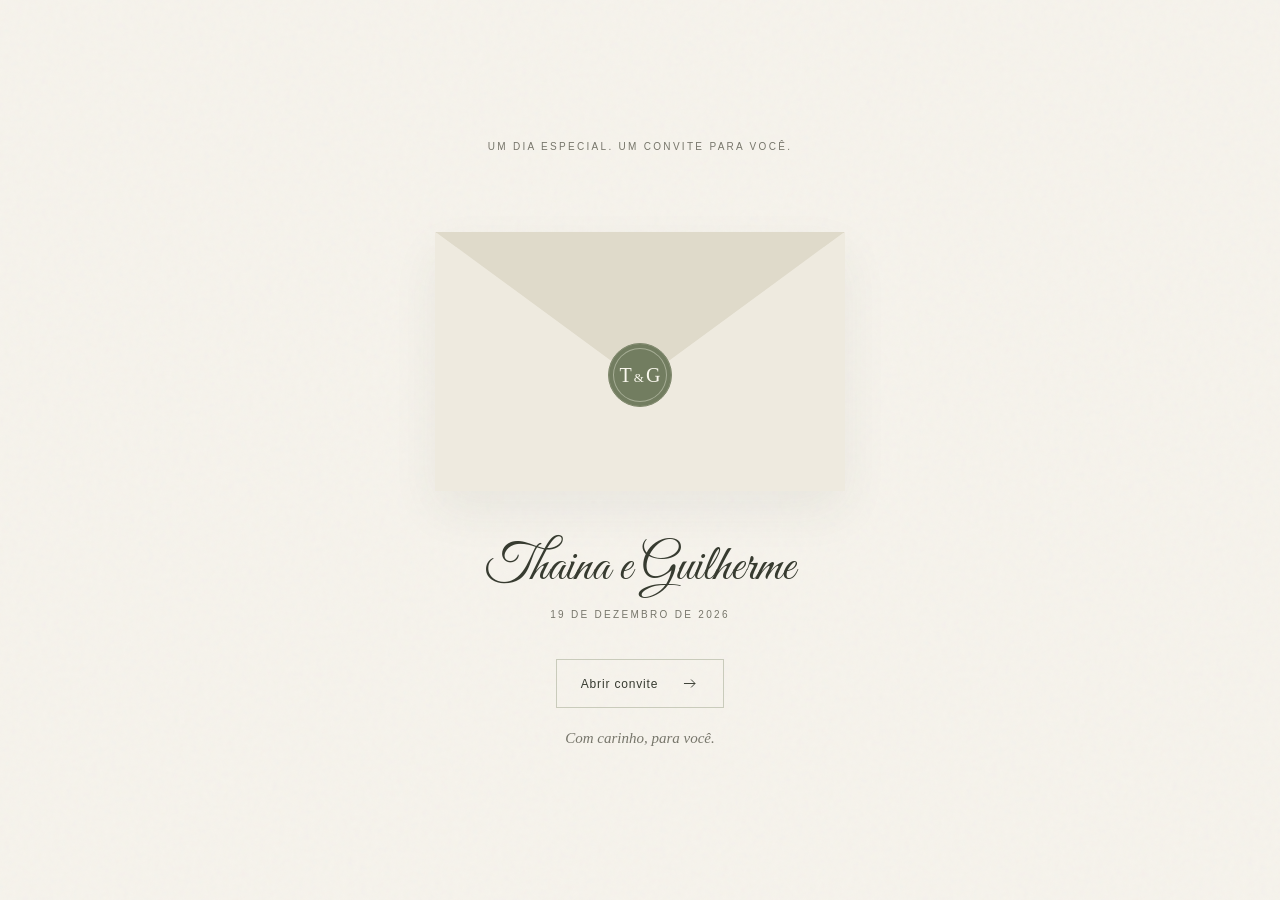
<file: convites/thaina-guilherme/index.html>
<!doctype html>
<html lang="pt-BR">
  <head>
    <meta charset="utf-8">
    <meta name="viewport" content="width=device-width, initial-scale=1">
    <meta name="theme-color" content="#f6f3ec">
    <meta name="description" content="Convite de casamento de Thaina e Guilherme. 19 de dezembro de 2026, às 12h.">
    <title>Thaina &amp; Guilherme | Nosso casamento</title>
    <link rel="stylesheet" href="styles.css">
    <script src="gifts.js" defer></script>
    <script src="script.js" defer></script>
  </head>
  <body>
    <svg class="svg-library" xmlns="http://www.w3.org/2000/svg" aria-hidden="true">
      <defs>
        <symbol id="branch" viewBox="0 0 240 120">
          <g fill="none" stroke="currentColor" stroke-width="1.2" stroke-linecap="round" stroke-linejoin="round">
            <path d="M18 106C74 87 135 71 218 17M82 83C81 60 70 38 55 20M128 62C140 41 145 24 143 8M162 44C180 45 199 46 224 38"/>
            <path d="M48 96C34 91 27 79 24 67C41 69 52 80 48 96ZM67 89C70 72 79 65 94 59C97 74 83 88 67 89ZM88 80C69 77 59 66 57 52C75 53 88 64 88 80ZM108 72C107 53 119 38 131 33C136 48 124 67 108 72ZM134 59C149 59 163 64 170 75C155 80 138 74 134 59ZM159 45C157 26 165 14 178 7C185 23 174 39 159 45ZM181 33C195 32 212 23 218 9C200 8 186 20 181 33ZM76 53C59 49 47 37 44 21C60 23 73 37 76 53ZM141 31C127 22 123 11 127 2C141 9 147 20 141 31ZM194 44C205 51 219 54 232 49C223 36 206 35 194 44Z"/>
          </g>
        </symbol>
        <symbol id="pin" viewBox="0 0 24 24">
          <path d="M19 10c0 5-7 11-7 11S5 15 5 10a7 7 0 1 1 14 0Z"/><circle cx="12" cy="10" r="2.5"/>
        </symbol>
        <symbol id="check" viewBox="0 0 24 24">
          <rect x="4" y="5" width="16" height="16" rx="2"/><path d="M8 3v4m8-4v4M8 14l3 3 5-6"/>
        </symbol>
        <symbol id="gift" viewBox="0 0 24 24">
          <path d="M4 11h16v10H4zM3 7h18v4H3zM12 7v14"/><path d="M12 7H8a2.5 2.5 0 1 1 2.5-2.5L12 7Zm0 0h4a2.5 2.5 0 1 0-2.5-2.5L12 7Z"/>
        </symbol>
        <symbol id="info" viewBox="0 0 24 24">
          <circle cx="12" cy="12" r="9"/><path d="M12 11v6m0-10v.5"/>
        </symbol>
        <symbol id="arrow" viewBox="0 0 24 24">
          <path d="M5 12h14m-5-5 5 5-5 5"/>
        </symbol>
      </defs>
    </svg>

    <section class="cover" aria-label="Abrir convite" hidden>
      <p class="eyebrow cover-intro">UM DIA ESPECIAL. UM CONVITE PARA VOCÊ.</p>
      <div class="envelope">
        <div class="envelope-card">
          <svg class="cover-branch" aria-hidden="true"><use href="#branch"/></svg>
          <span>Thaina e Guilherme</span>
        </div>
        <div class="envelope-back"></div>
        <div class="envelope-flap"></div>
        <div class="envelope-front"></div>
        <button class="seal" type="button" aria-label="Abrir o convite de Thaina e Guilherme" aria-controls="invitation">
          <span aria-hidden="true">T<span class="seal-divider">&amp;</span>G</span>
        </button>
      </div>
      <div class="cover-caption">
        <h1>Thaina e Guilherme</h1>
        <p class="eyebrow">19 DE DEZEMBRO DE 2026</p>
        <button class="open-invitation" type="button" aria-controls="invitation">
          Abrir convite <svg aria-hidden="true"><use href="#arrow"/></svg>
        </button>
        <p class="cover-note">Com carinho, para você.</p>
      </div>
    </section>

    <main id="invitation">
      <header class="page-header">
        <a class="monogram" href="#couple" aria-label="Thaina e Guilherme">T<span>&amp;</span>G</a>
        <span class="eyebrow">NOSSO CASAMENTO</span>
        <span class="header-date">19.12.2026</span>
      </header>

      <article class="invitation-card" aria-labelledby="couple">
        <div class="fine-border" aria-hidden="true"></div>
        <svg class="botanical botanical-top" aria-hidden="true"><use href="#branch"/></svg>
        <p class="eyebrow invitation-intro">COM AMOR E A BÊNÇÃO DE DEUS</p>
        <h2 id="couple" tabindex="-1">Thaina e Guilherme</h2>
        <div class="small-rule" aria-hidden="true"></div>
        <blockquote>
          <p>“Para que todos vejam e saibam, considerem e juntamente entendam que a mão do Senhor fez isso.”</p>
          <cite>Isaías 41:20</cite>
        </blockquote>
        <div class="date-block">
          <span class="eyebrow">DEZEMBRO</span>
          <div class="date-row">
            <span class="eyebrow">SÁBADO</span>
            <span class="day">19</span>
            <span class="eyebrow">2026</span>
          </div>
          <p>19 DE DEZEMBRO DE 2026</p>
          <time datetime="2026-12-19T12:00">Às 12h</time>
        </div>
        <div class="venue">
          <svg aria-hidden="true"><use href="#pin"/></svg>
          <span>Rua Visconde de Guaratiba, 250 - Vila Mariana</span>
          <p>Salão de Festas do Studios UNIK</p>
        </div>
        <p class="welcome">Será uma alegria compartilhar esse<br class="desktop-break"> momento tão especial com você!</p>
        <svg class="botanical botanical-bottom" aria-hidden="true"><use href="#branch"/></svg>
      </article>

      <section class="guest-links" aria-labelledby="guest-title">
        <p class="eyebrow" id="guest-title">CADA DETALHE, COM CARINHO</p>
        <p class="links-description">Tudo o que você precisa para celebrar com a gente.</p>
        <p class="actions-hint">Toque nos cartões para descobrir os detalhes</p>
        <div class="actions">
          <a class="action" href="https://www.google.com/maps?cid=6335306937186270697" target="_blank" rel="noopener noreferrer" data-action="directions" aria-haspopup="dialog">
            <span class="action-icon"><svg aria-hidden="true"><use href="#pin"/></svg></span>
            <span>Como chegar</span>
            <small>Mapa e opções de trajeto</small>
            <span class="card-pointer" aria-hidden="true">☟</span>
          </a>
          <button class="action" type="button" data-action="gifts">
            <span class="action-icon"><svg aria-hidden="true"><use href="#gift"/></svg></span>
            <span>Lista de presentes</span>
            <small>Chá de cozinha</small>
            <span class="card-pointer" aria-hidden="true">☟</span>
          </button>
          <button class="action" type="button" data-action="details">
            <span class="action-icon"><svg aria-hidden="true"><use href="#info"/></svg></span>
            <span>Informações gerais</span>
            <small>Convites e programação</small>
            <span class="card-pointer" aria-hidden="true">☟</span>
          </button>
          <a class="action" href="https://forms.gle/xw1zApoaLJ9hm52h6" target="_blank" rel="noopener noreferrer" data-action="rsvp" aria-haspopup="dialog">
            <span class="action-icon"><svg aria-hidden="true"><use href="#check"/></svg></span>
            <span>Confirmar presença</span>
            <small>Até 30/11/2026</small>
            <span class="card-pointer" aria-hidden="true">☟</span>
          </a>
        </div>
        <noscript><p class="noscript-note">Confirme sua presença até 30/11/2026. As confirmações não realizadas até essa data serão consideradas como ausência, e a vaga será liberada para a organização final do evento. Lembrando que a nossa lista está fechada para 60 convidados previamente definidos, sem possibilidade de inclusões. Contamos com sua compreensão e colaboração!</p><p class="noscript-note">Ative o JavaScript para abrir os detalhes. A lista de presentes também precisa de JavaScript.</p></noscript>
      </section>

      <footer>
        <span class="footer-monogram" aria-hidden="true">T &amp; G</span>
        <p>Esperamos você para viver esse dia conosco.</p>
        <span class="eyebrow">THAINA &amp; GUILHERME · 19.12.2026</span>
      </footer>
    </main>

    <dialog aria-labelledby="dialog-title" aria-describedby="dialog-text">
      <form method="dialog">
        <button class="close-dialog" aria-label="Fechar" autofocus>×</button>
      </form>
      <svg class="dialog-branch" aria-hidden="true"><use href="#branch"/></svg>
      <p class="eyebrow" id="dialog-eyebrow">THAINA &amp; GUILHERME</p>
      <h2 id="dialog-title"></h2>
      <p id="dialog-text"></p>
      <div id="directions-address" class="venue" hidden>
        <span>Rua Visconde de Guaratiba, 250 · São Paulo - SP</span>
        <p>Salão de Festas do Studios UNIK</p>
      </div>
      <div id="rsvp-content" hidden>
        <div class="invitation-guidance">
          <p>As confirmações não realizadas até essa data serão consideradas como ausência, e a vaga será liberada para a organização final do evento. Lembrando que a nossa lista está fechada para 60 convidados previamente definidos, sem possibilidade de inclusões.</p>
          <p>Contamos com sua compreensão e colaboração!</p>
        </div>
        <a class="rsvp-form-link" href="https://forms.gle/xw1zApoaLJ9hm52h6" target="_blank" rel="noopener noreferrer" aria-label="Abrir formulário de confirmação (em outra aba)">Abrir formulário de confirmação <span aria-hidden="true">↗</span></a>
      </div>
      <div id="general-content" hidden>
        <section class="general-section" aria-labelledby="invitations-title">
          <h3 id="invitations-title">Sobre os convites</h3>
          <div class="invitation-guidance">
            <p>Nossa celebração será intimista, com uma lista limitada a 60 convidados. Cada pessoa foi escolhida com muito carinho e representa alguém que desejamos ter por perto nesse capítulo tão especial da nossa história.</p>
            <p>Por isso, os convites são individuais e destinados exclusivamente às pessoas convidadas, não sendo possível incluir acompanhantes ou pessoas que não estejam na lista.</p>
            <p>Essa é uma decisão importante para conseguirmos respeitar o limite da celebração e compartilhar esse momento com as pessoas que escolhemos para estar conosco. Agradecemos muito pela compreensão!</p>
          </div>
        </section>
        <section class="general-section" aria-labelledby="schedule-title">
          <h3 id="schedule-title">Nossa programação</h3>
          <ol class="schedule">
            <li>
              <span class="schedule-time"><time datetime="2026-12-19T12:00">12h00</time></span>
              <h4>Início da recepção</h4>
            </li>
            <li>
              <span class="schedule-time"><time datetime="2026-12-19T13:00">13h00</time> — <time datetime="2026-12-19T14:00">14h00</time></span>
              <h4>Almoço</h4>
            </li>
            <li>
              <span class="schedule-time"><time datetime="2026-12-19T14:00">14h00</time> — <time datetime="2026-12-19T14:30">14h30</time></span>
              <h4>Fotos na mesa do bolo</h4>
            </li>
            <li>
              <span class="schedule-time"><time datetime="2026-12-19T14:30">14h30</time> — <time datetime="2026-12-19T15:00">15h00</time></span>
              <h4>Corte do bolo</h4>
            </li>
            <li>
              <span class="schedule-time"><time datetime="2026-12-19T15:00">15h00</time> — <time datetime="2026-12-19T17:30">17h30</time></span>
              <h4>Brincadeiras e abertura dos presentes</h4>
            </li>
            <li>
              <span class="schedule-time"><time datetime="2026-12-19T18:00">18h00</time></span>
              <h4>Encerramento</h4>
              <p>Final da nossa celebração.</p>
            </li>
          </ol>
        </section>
        <section class="general-section" aria-labelledby="drinks-title">
          <h3 id="drinks-title">Bebidas alcoólicas*</h3>
          <div class="invitation-guidance">
            <p>As bebidas alcoólicas não estão inclusas na celebração. Caso deseje consumir, pedimos que traga sua bebida em um cooler individual.</p>
          </div>
        </section>
      </div>
      <div id="gifts-content" hidden>
        <p class="gift-intro">Escolha um presente, compre pelo link e toque em “Já escolhi” para avisar os noivos. Assim marcamos como indisponível e evitamos repetições.</p>
        <ul class="gift-list"></ul>
      </div>
      <div id="directions-content" hidden>
        <div class="map-switch" role="group" aria-label="Escolher o local exibido no mapa">
          <button type="button" data-map="venue" aria-pressed="true" aria-controls="location-map">Recepção</button>
          <button type="button" data-map="metro" aria-pressed="false" aria-controls="location-map">Estação de metrô</button>
        </div>
        <iframe id="location-map" title="Mapa interativo da recepção" referrerpolicy="strict-origin-when-cross-origin" allowfullscreen></iframe>
        <p class="map-note">Arraste o mapa e use o zoom para explorar. O mapa precisa de internet; se não carregar, use os links abaixo.</p>
        <div class="navigation-links">
          <a data-navigation="maps" target="_blank" rel="noopener noreferrer">Ir com Google Maps <span aria-hidden="true">↗</span></a>
          <a data-navigation="waze" target="_blank" rel="noopener noreferrer">Ir com Waze <span aria-hidden="true">↗</span></a>
        </div>
        <section class="driving-options" aria-labelledby="driving-title">
          <h3 id="driving-title">Duas sugestões de acesso de carro</h3>
          <p class="directions-description">Escolha um ponto de passagem. No Google Maps, informe sua origem e confira as condições do trajeto.</p>
          <div class="route-options">
            <a data-navigation="jafet" target="_blank" rel="noopener noreferrer">
              <span class="eyebrow">OPÇÃO 01</span>
              <strong>Via Av. Dr. Ricardo Jafet</strong>
              <span>Calcular esta rota no Maps <span aria-hidden="true">↗</span></span>
            </a>
            <a data-navigation="vergueiro" target="_blank" rel="noopener noreferrer">
              <span class="eyebrow">OPÇÃO 02</span>
              <strong>Via Rua Vergueiro</strong>
              <span>Calcular esta rota no Maps <span aria-hidden="true">↗</span></span>
            </a>
          </div>
          <p class="map-note">São sugestões de acesso, não rotas fixas. Trânsito, sentido das vias e sua origem podem alterar o percurso. No Waze, consulte as alternativas disponíveis no aplicativo.</p>
        </section>
        <section class="metro-option" aria-labelledby="metro-title">
          <span class="eyebrow">PARA QUEM VEM DE METRÔ</span>
          <h3 id="metro-title">Estação Santos-Imigrantes</h3>
          <span class="metro-line">Linha 2–Verde</span>
          <p>A estação Santos-Imigrantes fica a cerca de 500 m da recepção. Você pode fazer o trecho final a pé; confira o caminho até a entrada do prédio no mapa.</p>
          <div class="metro-links">
            <a data-navigation="walking" target="_blank" rel="noopener noreferrer">Caminhada da estação ao local <span aria-hidden="true">↗</span></a>
            <a data-navigation="transit" target="_blank" rel="noopener noreferrer">Planejar transporte público <span aria-hidden="true">↗</span></a>
          </div>
        </section>
      </div>
      <button class="dialog-ok" type="button">Entendi</button>
    </dialog>
    <dialog id="confirm-dialog" aria-labelledby="confirm-title" aria-describedby="confirm-text">
      <h2 id="confirm-title">Confirmar escolha</h2>
      <p id="confirm-text"></p>
      <form method="dialog" class="confirm-actions">
        <button class="confirm-cancel" value="cancel">Cancelar</button>
        <button class="dialog-ok" value="ok" autofocus>Confirmar</button>
      </form>
    </dialog>
  </body>
</html>
</file>
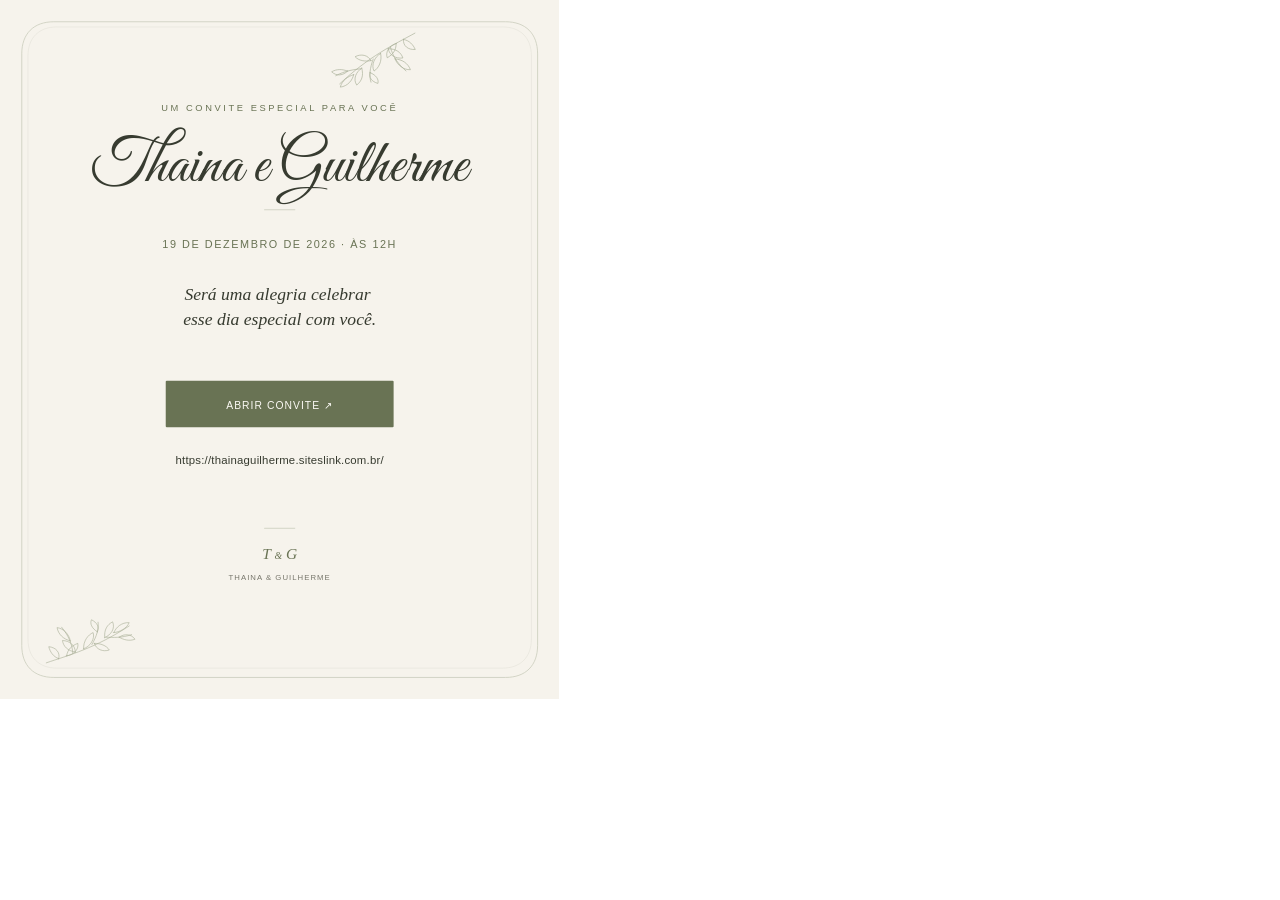
<file: convites/thaina-guilherme/cartao-thainaguilherme.html>
<!doctype html>
<html lang="pt-BR">
  <head>
    <meta charset="utf-8">
    <meta name="viewport" content="width=device-width, initial-scale=1">
    <title>Convite de Thaina e Guilherme</title>
    <style>
      @font-face {
        font-family: "Great Vibes";
        src: url("../../assets/fonts/GreatVibes-Regular.woff2") format("woff2");
        font-style: normal;
        font-weight: 400;
        font-display: swap;
      }
      @page { size: 148mm 185mm; margin: 0; }
      * { box-sizing: border-box; }
      html, body { width: 148mm; height: 185mm; margin: 0; }
      body {
        display: grid;
        place-items: center;
        background: #fff;
        -webkit-print-color-adjust: exact;
        print-color-adjust: exact;
      }
      svg { display: block; width: 148mm; height: 185mm; }
    </style>
  </head>
  <body>
    <svg xmlns="http://www.w3.org/2000/svg" viewBox="0 0 1080 1350" role="img" aria-labelledby="title description">
      <title id="title">Convite de casamento de Thaina e Guilherme</title>
      <desc id="description">19 de dezembro de 2026, às 12h. O botão e o endereço abrem o convite interativo.</desc>
      <rect width="1080" height="1350" fill="#f6f3ec"/>
      <path d="M104 42h872c39 0 62 23 62 62v1142c0 39-23 62-62 62H104c-39 0-62-23-62-62V104c0-39 23-62 62-62Z" fill="none" stroke="#c9cbbb" stroke-width="1.5"/>
      <path d="M110 52h860c35 0 56 21 56 56v1126c0 35-21 56-56 56H110c-35 0-56-21-56-56V108c0-35 21-56 56-56Z" fill="none" stroke="#c9cbbb" stroke-opacity=".48"/>
      <g transform="translate(830 145) rotate(170) scale(.8)" fill="none" stroke="#929b7e" stroke-width="1.4" stroke-linecap="round" stroke-linejoin="round" opacity=".8">
        <path d="M18 106C74 87 135 71 218 17M82 83C81 60 70 38 55 20M128 62C140 41 145 24 143 8M162 44C180 45 199 46 224 38"/>
        <path d="M48 96C34 91 27 79 24 67C41 69 52 80 48 96ZM67 89C70 72 79 65 94 59C97 74 83 88 67 89ZM88 80C69 77 59 66 57 52C75 53 88 64 88 80ZM108 72C107 53 119 38 131 33C136 48 124 67 108 72ZM134 59C149 59 163 64 170 75C155 80 138 74 134 59ZM159 45C157 26 165 14 178 7C185 23 174 39 159 45ZM181 33C195 32 212 23 218 9C200 8 186 20 181 33ZM76 53C59 49 47 37 44 21C60 23 73 37 76 53ZM141 31C127 22 123 11 127 2C141 9 147 20 141 31ZM194 44C205 51 219 54 232 49C223 36 206 35 194 44Z"/>
      </g>
      <g transform="translate(75 1195) scale(.8)" fill="none" stroke="#929b7e" stroke-width="1.4" stroke-linecap="round" stroke-linejoin="round" opacity=".8">
        <path d="M18 106C74 87 135 71 218 17M82 83C81 60 70 38 55 20M128 62C140 41 145 24 143 8M162 44C180 45 199 46 224 38"/>
        <path d="M48 96C34 91 27 79 24 67C41 69 52 80 48 96ZM67 89C70 72 79 65 94 59C97 74 83 88 67 89ZM88 80C69 77 59 66 57 52C75 53 88 64 88 80ZM108 72C107 53 119 38 131 33C136 48 124 67 108 72ZM134 59C149 59 163 64 170 75C155 80 138 74 134 59ZM159 45C157 26 165 14 178 7C185 23 174 39 159 45ZM181 33C195 32 212 23 218 9C200 8 186 20 181 33ZM76 53C59 49 47 37 44 21C60 23 73 37 76 53ZM141 31C127 22 123 11 127 2C141 9 147 20 141 31ZM194 44C205 51 219 54 232 49C223 36 206 35 194 44Z"/>
      </g>

      <g text-anchor="middle" fill="#373b30">
        <text x="540" y="215" fill="#697354" font-family="Arial, sans-serif" font-size="18" letter-spacing="5">UM CONVITE ESPECIAL PARA VOCÊ</text>
        <text x="540" y="350" font-family="'Great Vibes', cursive" font-size="118" font-weight="400">Thaina e Guilherme</text>
        <path d="M510 405h60" stroke="#c9cbbb" stroke-width="1.5"/>
        <text x="540" y="478" fill="#697354" font-family="Arial, sans-serif" font-size="21" letter-spacing="3">19 DE DEZEMBRO DE 2026 · ÀS 12H</text>
        <text x="540" y="580" font-family="Baskerville, 'Palatino Linotype', Georgia, serif" font-size="34" font-style="italic">
          <tspan x="540">Será uma alegria celebrar</tspan>
          <tspan x="540" dy="48">esse dia especial com você.</tspan>
        </text>
      </g>

      <a href="https://thainaguilherme.siteslink.com.br/" target="_blank" rel="noopener noreferrer" aria-label="Abrir o convite interativo">
        <rect x="320" y="735" width="440" height="90" rx="2" fill="#697354"/>
        <text x="540" y="790" text-anchor="middle" fill="#fcfaf5" font-family="Arial, sans-serif" font-size="20" letter-spacing="2">ABRIR CONVITE ↗</text>
      </a>
      <a href="https://thainaguilherme.siteslink.com.br/" target="_blank" rel="noopener noreferrer" aria-label="Acessar thainaguilherme.siteslink.com.br">
        <text x="540" y="895" text-anchor="middle" fill="#373b30" font-family="Arial, sans-serif" font-size="22" letter-spacing=".4">https://thainaguilherme.siteslink.com.br/</text>
      </a>
      <g text-anchor="middle">
        <path d="M510 1020h60" stroke="#c9cbbb" stroke-width="1.5"/>
        <text x="540" y="1080" fill="#697354" font-family="Baskerville, 'Palatino Linotype', Georgia, serif" font-size="30" font-style="italic">T <tspan font-size="19">&amp;</tspan> G</text>
        <text x="540" y="1120" fill="#77766b" font-family="Arial, sans-serif" font-size="15" letter-spacing="2">THAINA &amp; GUILHERME</text>
      </g>
    </svg>
  </body>
</html>
</file>
<file: convites/thaina-guilherme/styles.css>
@font-face {
  font-family: "Great Vibes";
  src: url("../../assets/fonts/GreatVibes-Regular.woff2") format("woff2");
  font-style: normal;
  font-weight: 400;
  font-display: swap;
}

:root {
  color-scheme: light;
  --paper: #f6f3ec;
  --card: #fcfaf5;
  --ink: #373b30;
  --olive: #697354;
  --muted: #77766b;
  --line: #c9cbbb;
  --sans: "Segoe UI", Arial, sans-serif;
  --serif: "Baskerville", "Palatino Linotype", Georgia, serif;
  --script: "Great Vibes", "Segoe Script", cursive;
}

* { box-sizing: border-box; }
[hidden] { display: none !important; }
html { scroll-behavior: smooth; }
body {
  margin: 0;
  background: var(--paper);
  color: var(--ink);
  font-family: var(--sans);
  -webkit-font-smoothing: antialiased;
  background-image: url("data:image/svg+xml,%3Csvg viewBox='0 0 180 180' xmlns='http://www.w3.org/2000/svg'%3E%3Cfilter id='n'%3E%3CfeTurbulence type='fractalNoise' baseFrequency='.8' numOctaves='3' stitchTiles='stitch'/%3E%3C/filter%3E%3Cpath fill='%23797562' opacity='.035' filter='url(%23n)' d='M0 0h180v180H0z'/%3E%3C/svg%3E");
}
button, a { -webkit-tap-highlight-color: transparent; }
button { font: inherit; cursor: pointer; }
a { color: inherit; }
button:focus-visible, a:focus-visible { outline: 2px solid var(--olive); outline-offset: 6px; }
svg { display: block; }
.svg-library { position: absolute; width: 0; height: 0; overflow: hidden; }
.eyebrow { font-size: 10px; font-weight: 500; letter-spacing: .23em; line-height: 1.8; }

.cover {
  min-height: 100svh;
  display: flex;
  align-items: center;
  justify-content: center;
  flex-direction: column;
  padding: 48px 24px;
  text-align: center;
  overflow: hidden;
  transition: opacity .45s ease;
}
.cover-intro { color: var(--muted); margin: 0 0 76px; }
.envelope { position: relative; width: min(410px, 85vw); aspect-ratio: 1.58; }
.envelope-back {
  position: absolute; inset: 0; background: #e8e3d5; border: 1px solid #d3cfbf;
  box-shadow: 0 20px 45px #373b3010;
}
.envelope-card {
  position: absolute; inset: 10px 20px; z-index: 1; background: var(--card);
  padding: 12px; border: 1px solid #ddded0; transition: transform .6s ease;
}
.envelope-card > span { display: block; font: 30px/1.2 var(--script); padding-top: 7px; }
.cover-branch { width: 110px; height: 55px; margin: auto; color: #959d80; }
.envelope-front {
  position: absolute; inset: 0; z-index: 3; background: #eeeadf;
  clip-path: polygon(0 0, 50% 57%, 100% 0, 100% 100%, 0 100%);
  pointer-events: none;
}
.envelope-flap {
  position: absolute; inset: 0; z-index: 4; background: #dfdaca;
  clip-path: polygon(0 0, 100% 0, 50% 58%);
  transform-origin: top; transition: transform .5s ease; pointer-events: none;
}
.seal {
  position: absolute; z-index: 5; top: 43%; left: calc(50% - 32px);
  width: 64px; height: 64px; border-radius: 50%; border: 1px solid #81896e;
  background: #727d60; color: #faf8ee; font: 20px var(--serif);
  box-shadow: inset 0 0 0 4px #727d60, inset 0 0 0 5px #a6ad95;
  transition: opacity .2s, background .2s;
}
.seal:hover { background: #606d50; }
.seal-divider { font-size: 13px; margin: 0 2px; }
.cover-caption { margin-top: 48px; }
.cover-caption h1 { font: 50px/1.15 var(--script); margin: 0 0 5px; font-weight: 400; }
.cover-caption > .eyebrow { color: var(--muted); }
.open-invitation {
  display: inline-flex; align-items: center; gap: 22px; margin-top: 25px;
  padding: 14px 24px; border: 1px solid var(--line); color: var(--ink);
  background: transparent; font-size: 12px; letter-spacing: .07em;
  transition: background .2s;
}
.open-invitation:hover { background: #e8e8dc; }
.open-invitation svg { width: 19px; height: 19px; stroke: currentColor; fill: none; stroke-width: 1.2; }
.cover-note { font: italic 15px var(--serif); color: var(--muted); margin-top: 22px; }
.cover.is-opening .envelope-flap { transform: scaleY(-1); }
.cover.is-opening .envelope-card { transform: translateY(-45px); }
.cover.is-opening .seal { opacity: 0; }
.cover.is-leaving { opacity: 0; }

.page-header {
  max-width: 1080px; margin: auto; padding: 28px 40px;
  display: flex; align-items: center; justify-content: space-between;
}
.monogram { font: 24px var(--serif); text-decoration: none; letter-spacing: -.08em; }
.monogram span { font-size: 16px; color: var(--olive); margin: 0 3px; }
.page-header > .eyebrow { color: var(--muted); }
.header-date { font-size: 11px; letter-spacing: .14em; color: var(--muted); }
.invitation-card {
  position: relative; max-width: 700px; margin: 20px auto 0; padding: 114px 68px 90px;
  text-align: center; background: var(--card); box-shadow: 0 10px 45px #373b3007;
}
.fine-border {
  position: absolute; inset: 21px; border: 1px solid var(--line);
  border-radius: 45% 3% 43% 3% / 2% 42% 2% 42%; pointer-events: none;
}
.fine-border::after {
  content: ""; position: absolute; inset: 4px -3px; border: 1px solid #c9cbbb70;
  border-radius: 3% 40% 3% 40% / 40% 2% 40% 2%;
}
.botanical { position: absolute; color: #929b7e; width: 190px; height: 95px; pointer-events: none; }
.botanical-top { top: 6px; right: 22px; transform: rotate(170deg); }
.botanical-bottom { bottom: 8px; left: 24px; }
.invitation-intro { color: var(--olive); margin: 0 0 30px; font-size: 9px; }
.invitation-card h2 { font: 78px/1.1 var(--script); letter-spacing: 0; font-weight: 400; margin: 0; }
.invitation-card h2:focus { outline: none; }
.small-rule { height: 1px; width: 46px; margin: 31px auto; background: var(--line); }
blockquote { max-width: 415px; margin: auto; }
blockquote p { font: 19px/1.65 var(--serif); margin: 0 0 13px; }
blockquote cite { font-style: normal; font-size: 10px; letter-spacing: .16em; color: var(--olive); }
.date-block { margin: 37px auto 0; }
.date-block > .eyebrow { color: var(--olive); }
.date-row { display: flex; justify-content: center; align-items: center; gap: 24px; margin-top: 4px; }
.date-row .eyebrow { width: 77px; padding: 13px 0; border-block: 1px solid var(--line); font-size: 9px; }
.day { font: 66px/1.2 var(--serif); }
.date-block > p { font-size: 9px; letter-spacing: .15em; margin: 8px 0 13px; }
time { font: 21px var(--serif); }
.venue { margin-top: 30px; }
.venue svg { width: 20px; height: 20px; margin: 0 auto 12px; fill: none; stroke: var(--olive); stroke-width: 1.2; }
.venue p { font: 13px/1.8 var(--sans); color: var(--muted); margin: 0; }
.venue > span { color: var(--ink); font: 20px/1.5 var(--serif); display: block; margin-bottom: 5px; }
.welcome { font: italic 18px/1.6 var(--serif); margin: 29px 0 0; }
.guest-links { max-width: 800px; margin: 55px auto 0; padding: 0 24px; text-align: center; }
.guest-links > .eyebrow { color: var(--olive); margin-bottom: 10px; }
.links-description { font: 15px/1.7 var(--serif); color: var(--muted); margin: 0 0 29px; }
.actions-hint {
  display: flex; justify-content: center; align-items: center; gap: 8px;
  margin: -13px 0 19px; color: var(--olive); font-size: 11px; letter-spacing: .03em;
}
.actions { display: grid; grid-template-columns: repeat(4, 1fr); gap: 12px; }
.action {
  position: relative; display: flex; flex-direction: column; align-items: center; background: #fcfaf570;
  border: 1px solid #d9dacd; padding: 23px 8px 20px; text-decoration: none; color: var(--ink);
  transition: background .2s, border-color .2s, transform .2s;
}
.action:hover { background: var(--card); border-color: var(--olive); transform: translateY(-3px); }
.card-pointer {
  position: absolute; top: 5px; right: 7px; color: var(--olive);
  font-size: 17px; line-height: 1; opacity: 0;
  animation: card-tour-pointer 12s ease-in-out infinite;
}
.action { animation: card-tour-highlight 12s ease-in-out infinite; }
.action:nth-child(2), .action:nth-child(2) .card-pointer { animation-delay: 3s; }
.action:nth-child(3), .action:nth-child(3) .card-pointer { animation-delay: 6s; }
.action:nth-child(4), .action:nth-child(4) .card-pointer { animation-delay: 9s; }
@keyframes card-tour-pointer {
  0%, 12% { opacity: 1; transform: translateY(0); }
  17%, 100% { opacity: 0; transform: translateY(4px); }
}
@keyframes card-tour-highlight {
  0%, 12% { border-color: var(--olive); box-shadow: 0 0 0 3px #6973541a; }
  17%, 100% { border-color: #d9dacd; box-shadow: none; }
}
.action-icon { color: var(--olive); margin-bottom: 15px; }
.action-icon svg { width: 25px; height: 25px; fill: none; stroke: currentColor; stroke-width: 1.1; stroke-linecap: round; stroke-linejoin: round; }
.action > span:not(.action-icon) { font-size: 11px; line-height: 1.5; }
.action small { color: var(--muted); font-size: 10px; margin-top: 6px; }
footer { text-align: center; padding: 55px 24px 32px; }
.footer-monogram { font: italic 25px var(--serif); color: var(--olive); }
footer p { font: italic 15px/1.5 var(--serif); color: var(--muted); margin: 15px 0 21px; }
footer .eyebrow { font-size: 8px; color: var(--muted); }
.noscript-note { font-size: 12px; line-height: 1.8; }

dialog {
  width: min(450px, calc(100% - 40px)); padding: 42px 30px 32px;
  border: 1px solid var(--line); background: var(--card); color: var(--ink);
  text-align: center; box-shadow: 0 15px 80px #373b3020;
}
dialog::backdrop { background: #30332855; backdrop-filter: blur(4px); }
.close-dialog { position: absolute; right: 12px; top: 8px; width: 36px; height: 36px; border: none; background: transparent; color: var(--muted); font-size: 25px; }
.dialog-branch { width: 100px; height: 50px; color: var(--olive); margin: auto; }
dialog > .eyebrow { font-size: 8px; color: var(--olive); margin-top: 20px; }
dialog h2 { font: 30px var(--serif); font-weight: 400; margin: 22px 0 17px; }
#dialog-text { font-size: 13px; line-height: 1.9; color: var(--muted); white-space: pre-line; }
.dialog-ok { background: var(--olive); color: var(--card); border: 1px solid var(--olive); padding: 11px 29px; font-size: 12px; margin-top: 14px; }
#confirm-text { font-size: 13px; line-height: 1.9; color: var(--muted); margin: 0 0 8px; }
.confirm-actions { display: flex; justify-content: center; gap: 10px; }
.confirm-cancel { background: transparent; color: var(--olive); border: 1px solid var(--olive); padding: 11px 29px; font-size: 12px; margin-top: 14px; }

.general-dialog { width: min(660px, calc(100% - 32px)); max-height: calc(100svh - 32px); padding: 36px 40px; }
.general-dialog h2 { font-size: 34px; }
.general-dialog #dialog-text { font: 15px/1.7 var(--serif); margin-bottom: 28px; }
.general-section { border-top: 1px solid var(--line); padding-top: 26px; margin-top: 28px; }
.general-section h3 { font: 25px/1.4 var(--serif); font-weight: 400; margin: 0 0 20px; }
.invitation-guidance { text-align: left; font-size: 14px; line-height: 1.9; color: var(--muted); }
.invitation-guidance p { margin: 0 0 18px; }
.invitation-guidance p:last-child { margin-bottom: 0; }
.rsvp-form-link { display: flex; justify-content: center; align-items: center; gap: 14px; background: var(--olive); color: var(--card); padding: 16px; margin-top: 28px; font-size: 12px; line-height: 1.6; text-decoration: none; }
.rsvp-form-link:hover { background: #566044; }
.rsvp-dialog .dialog-ok { background: transparent; color: var(--olive); }
.gift-intro { text-align: left; font-size: 14px; line-height: 1.9; color: var(--muted); margin: 0 0 18px; }
.gift-list { list-style: none; padding: 0; margin: 0; text-align: left; }
.gift-item { display: flex; justify-content: space-between; align-items: center; gap: 14px; padding: 14px 0; border-top: 1px solid var(--line); }
.gift-item strong { display: block; font: 17px/1.4 var(--serif); font-weight: 400; }
.gift-item small { display: block; color: var(--muted); font-size: 11px; margin-top: 3px; }
.gift-item.is-taken { opacity: .55; }
.gift-item.is-taken strong { text-decoration: line-through; }
.gift-actions { display: flex; gap: 8px; flex-shrink: 0; }
.gift-actions a, .gift-actions button { padding: 10px 14px; border: 1px solid var(--olive); background: transparent; color: var(--olive); font-size: 11px; text-decoration: none; white-space: nowrap; }
.gift-actions .gift-chosen { background: var(--olive); color: var(--card); }
.gift-actions .gift-chosen:disabled { opacity: .7; cursor: default; }
.gift-actions a:hover, .gift-actions button:not(:disabled):hover { background: #566044; border-color: #566044; color: var(--card); }
.schedule { position: relative; list-style: none; padding: 0; margin: 26px 0 0; text-align: left; }
.schedule::before {
  content: ""; position: absolute; top: 5px; bottom: 12px; left: 4px;
  width: 1px; background: var(--line);
}
.schedule::after {
  content: ""; position: absolute; z-index: 1; top: 2px; left: 1px;
  width: 7px; height: 7px; border-radius: 50%; background: var(--olive);
  box-shadow: 0 0 0 3px var(--card), 0 0 10px #69735480;
  animation: schedule-flow 30s linear infinite;
}
@keyframes schedule-flow {
  0% { top: 2px; }
  100% { top: calc(100% - 10px); }
}
.schedule li { position: relative; padding: 0 0 28px 29px; }
.schedule li:last-child { padding-bottom: 4px; }
.schedule li::before { content: ""; position: absolute; top: 4px; left: 1px; width: 7px; height: 7px; border-radius: 50%; background: var(--olive); }
.schedule-time, .schedule-time time { font: 20px/1.8 var(--sans); letter-spacing: .06em; color: var(--olive); }
.schedule h4 { font: 11px/1.5 var(--serif); font-weight: 400; margin: 7px 0 0; }
.schedule p { color: var(--muted); font-size: 12px; line-height: 1.8; margin: 5px 0 0; }

.directions-dialog { width: min(740px, calc(100% - 32px)); max-height: calc(100svh - 32px); padding: 30px; }
.directions-dialog .dialog-branch { width: 75px; height: 38px; }
.directions-dialog h2 { margin: 16px 0 10px; }
.directions-dialog #dialog-text { margin: 0 0 22px; }
#directions-address { margin: 0 0 22px; }
.map-switch { display: flex; gap: 8px; margin-bottom: 12px; }
.map-switch button {
  flex: 1; min-height: 44px; padding: 10px; background: transparent;
  border: 1px solid var(--line); font-size: 12px; color: var(--ink);
}
.map-switch button[aria-pressed="true"] { background: var(--olive); border-color: var(--olive); color: var(--card); }
#location-map { display: block; width: 100%; height: 290px; border: 1px solid var(--line); background: var(--paper); }
.map-note { font-size: 11px; line-height: 1.7; color: var(--muted); text-align: left; }
.map-note a { text-underline-offset: 3px; }
.navigation-links { display: grid; grid-template-columns: 1fr 1fr; gap: 10px; margin-top: 18px; }
.navigation-links a {
  display: flex; justify-content: space-between; align-items: center; gap: 10px;
  padding: 14px; background: var(--olive); color: var(--card); text-decoration: none; font-size: 12px;
}
.navigation-links a:hover { background: #566044; }
.driving-options, .metro-option { text-align: left; margin-top: 26px; padding-top: 24px; border-top: 1px solid var(--line); }
#directions-content h3 { font: 22px/1.4 var(--serif); font-weight: 400; margin: 0 0 10px; }
.directions-description, .metro-option > p:not(.map-note) { color: var(--muted); font-size: 12px; line-height: 1.8; }
.route-options { display: grid; grid-template-columns: 1fr 1fr; gap: 10px; margin: 16px 0; }
.route-options > a { display: flex; flex-direction: column; gap: 10px; padding: 17px; border: 1px solid var(--line); text-decoration: none; }
.route-options > a:hover { border-color: var(--olive); background: var(--paper); }
.route-options .eyebrow { color: var(--olive); font-size: 8px; }
.route-options strong { font: 17px/1.4 var(--serif); }
.route-options > a > span:last-child { font-size: 11px; color: var(--olive); }
.metro-option > .eyebrow { font-size: 9px; color: var(--olive); }
.metro-option h3 { margin-top: 10px !important; }
.metro-line { display: inline-block; padding: 5px 10px; background: #e7ecdf; color: #445735; font-size: 11px; }
.metro-links { display: flex; flex-direction: column; gap: 4px; }
.metro-links a { font-size: 12px; line-height: 1.7; padding: 8px 0; color: var(--olive); text-underline-offset: 4px; }
body:has(dialog[open]) { overflow: hidden; }

@media (max-width: 600px) {
  .cover { padding: 35px 20px; }
  .cover-intro { font-size: 8px; margin-bottom: 60px; }
  .cover-caption h1 { font-size: clamp(35px, 11vw, 46px); }
  .cover-caption { margin-top: 36px; }
  .page-header { padding: 22px; }
  .page-header > .eyebrow { font-size: 8px; letter-spacing: .15em; }
  .header-date { font-size: 9px; }
  .invitation-card { margin: 5px 14px 0; padding: 91px 32px 80px; }
  .fine-border { inset: 13px; }
  .botanical { width: 145px; height: 73px; }
  .botanical-top { right: 14px; }
  .botanical-bottom { left: 17px; }
  .invitation-intro { font-size: 8px; letter-spacing: .16em; margin-bottom: 26px; }
  .invitation-card h2 { font-size: clamp(34px, 11vw, 64px); }
  blockquote p { font-size: 17px; }
  .small-rule { margin: 26px auto; }
  .date-row { gap: 16px; }
  .date-row .eyebrow { width: 63px; font-size: 8px; }
  .day { font-size: 58px; }
  .venue { margin-top: 16px; }
  .venue p { font-size: 12px; }
  .venue > span { font-size: clamp(10px, 3.2vw, 13px); }
  .welcome { font-size: 17px; }
  .desktop-break { display: none; }
  .guest-links { margin-top: 40px; padding: 0 22px; }
  .guest-links > .eyebrow { font-size: 9px; }
  .links-description { font-size: 14px; max-width: 280px; margin: 0 auto 25px; }
  .actions { grid-template-columns: repeat(2, 1fr); gap: 10px; }
  .action { padding: 22px 8px; }
  footer { padding-top: 40px; }
  .general-dialog { padding: 30px 22px 24px; }
  .general-dialog h2 { font-size: 29px; }
  .general-dialog #dialog-text { font-size: 14px; }
  .general-section h3 { font-size: 24px; }
  .invitation-guidance { font-size: 13px; }
  .gift-item { flex-direction: column; align-items: stretch; }
  .gift-actions a, .gift-actions button { flex: 1; text-align: center; }
  .schedule-time, .schedule-time time { font-size: 19px; }
  .directions-dialog { padding: 30px 18px 22px; }
  #location-map { height: 240px; }
  .navigation-links, .route-options { grid-template-columns: 1fr; }
  .map-switch button { font-size: 11px; }
}
@media (prefers-reduced-motion: reduce) {
  html { scroll-behavior: auto; }
  *, *::before, *::after { transition: none !important; animation: none !important; }
}
</file>
